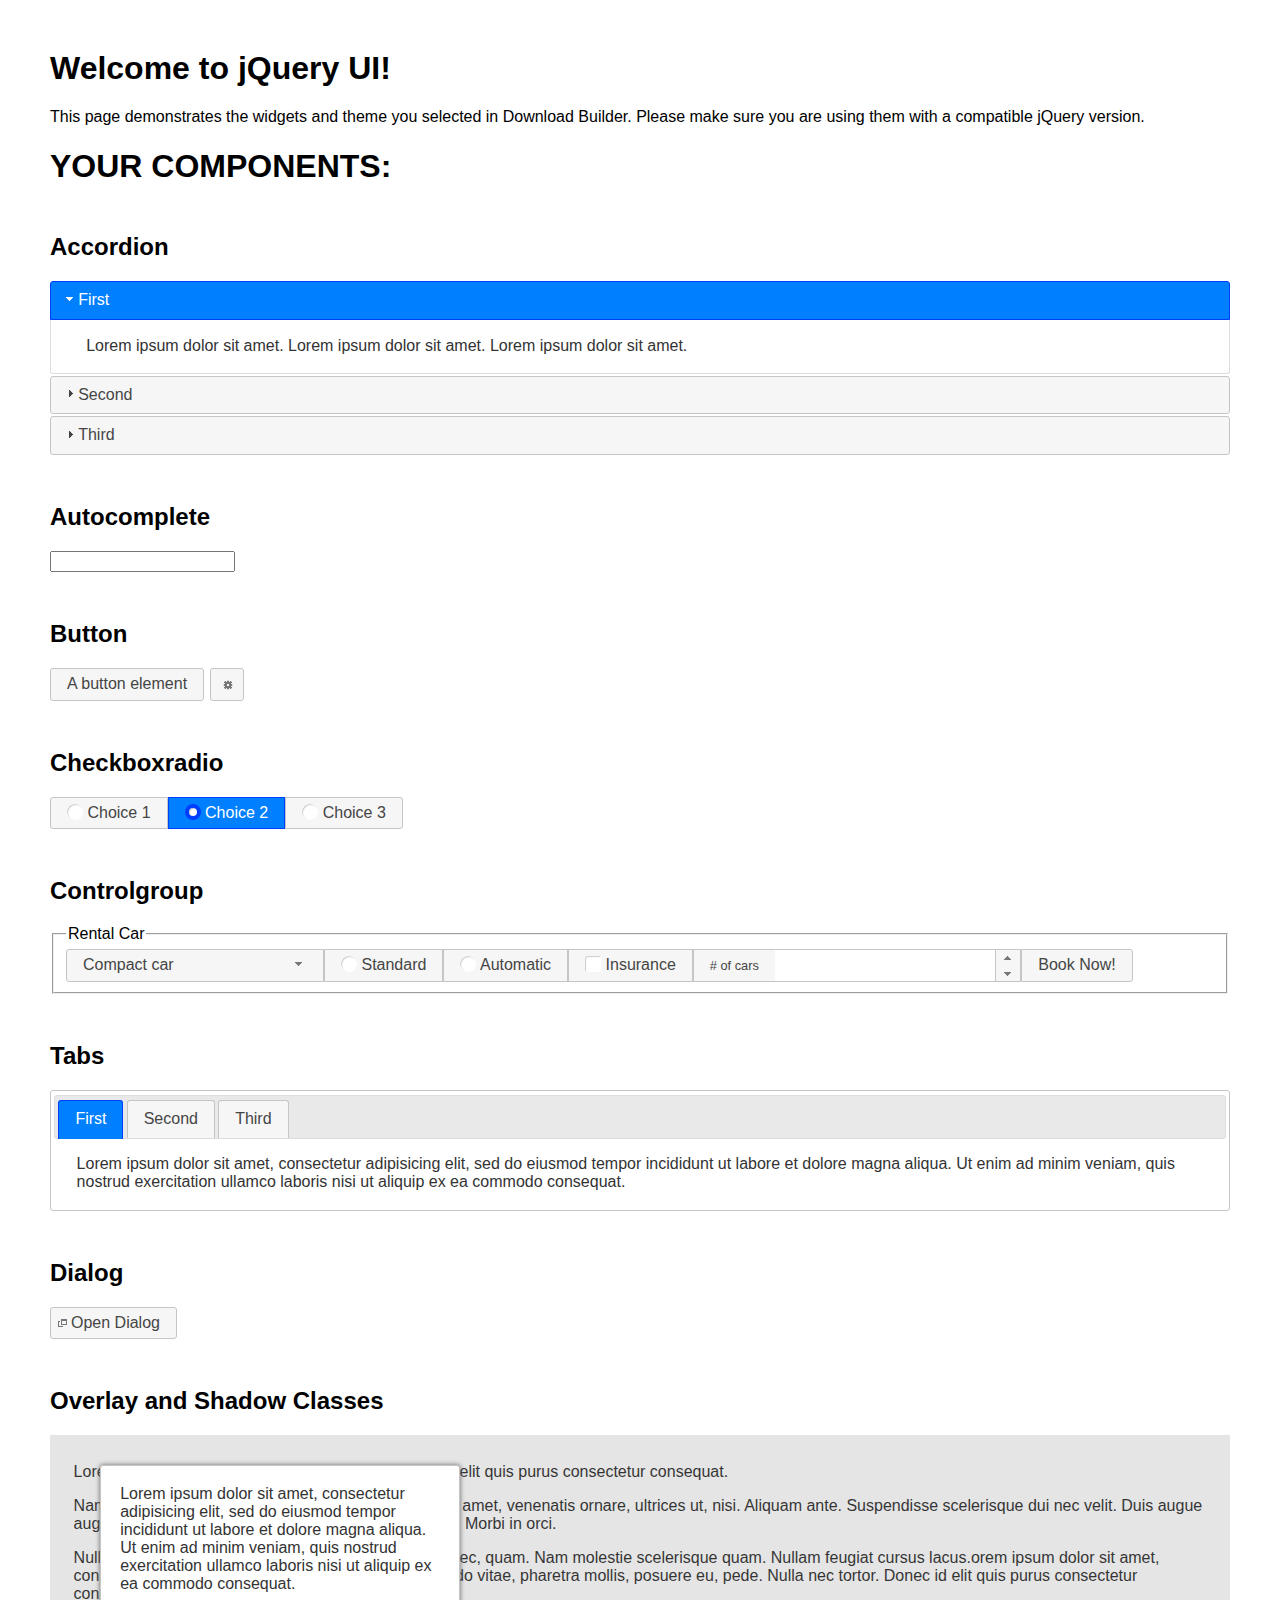
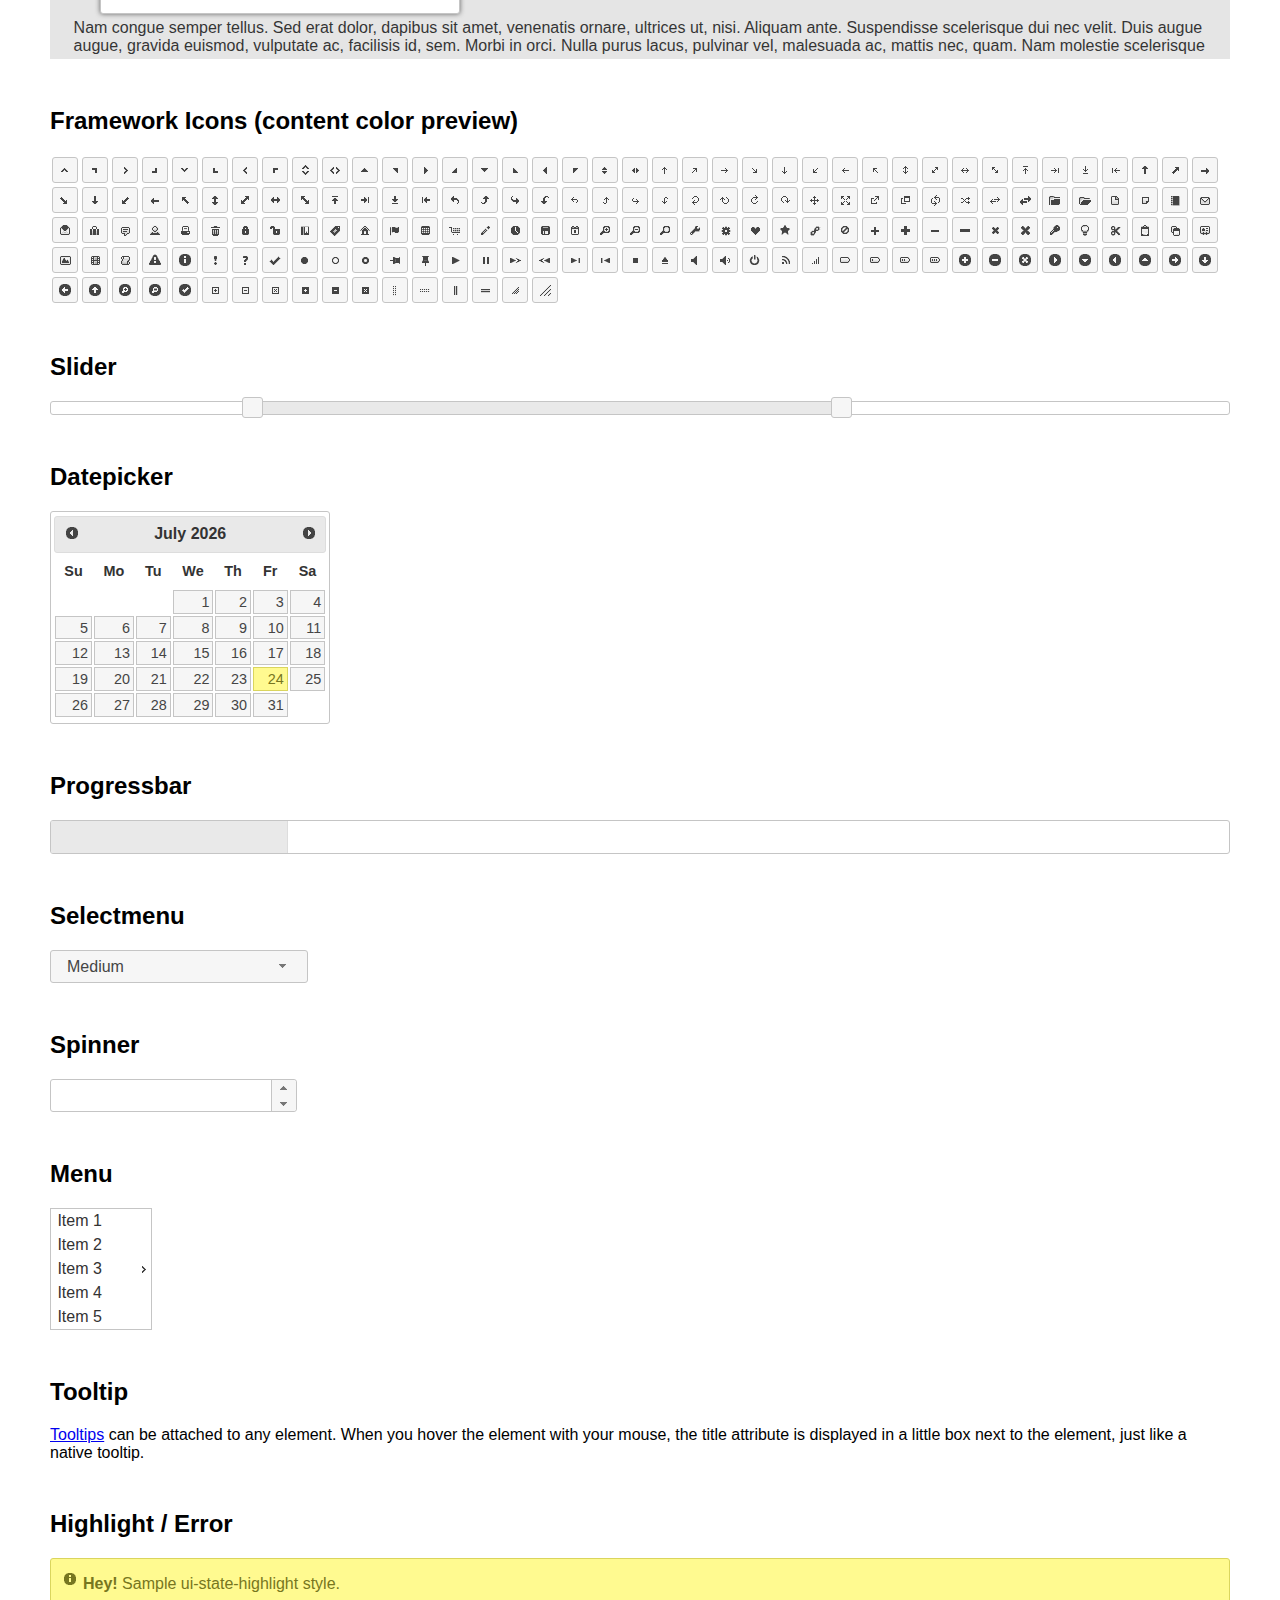
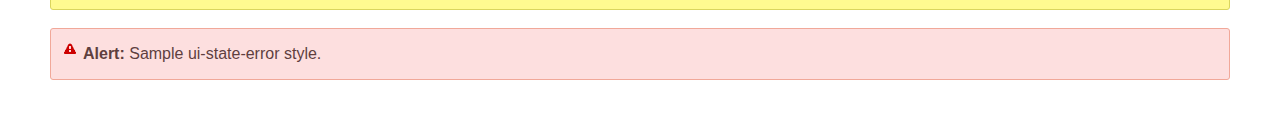
<file: make_ppt/static/js/jquery-ui-1.12.1.custom/index.html>
<!doctype html>
<html lang="us">
<head>
	<meta charset="utf-8">
	<title>jQuery UI Example Page</title>
	<link href="jquery-ui.css" rel="stylesheet">
	<style>
	body{
		font-family: "Trebuchet MS", sans-serif;
		margin: 50px;
	}
	.demoHeaders {
		margin-top: 2em;
	}
	#dialog-link {
		padding: .4em 1em .4em 20px;
		text-decoration: none;
		position: relative;
	}
	#dialog-link span.ui-icon {
		margin: 0 5px 0 0;
		position: absolute;
		left: .2em;
		top: 50%;
		margin-top: -8px;
	}
	#icons {
		margin: 0;
		padding: 0;
	}
	#icons li {
		margin: 2px;
		position: relative;
		padding: 4px 0;
		cursor: pointer;
		float: left;
		list-style: none;
	}
	#icons span.ui-icon {
		float: left;
		margin: 0 4px;
	}
	.fakewindowcontain .ui-widget-overlay {
		position: absolute;
	}
	select {
		width: 200px;
	}
	</style>
</head>
<body>

<h1>Welcome to jQuery UI!</h1>

<div class="ui-widget">
	<p>This page demonstrates the widgets and theme you selected in Download Builder. Please make sure you are using them with a compatible jQuery version.</p>
</div>

<h1>YOUR COMPONENTS:</h1>


<!-- Accordion -->
<h2 class="demoHeaders">Accordion</h2>
<div id="accordion">
	<h3>First</h3>
	<div>Lorem ipsum dolor sit amet. Lorem ipsum dolor sit amet. Lorem ipsum dolor sit amet.</div>
	<h3>Second</h3>
	<div>Phasellus mattis tincidunt nibh.</div>
	<h3>Third</h3>
	<div>Nam dui erat, auctor a, dignissim quis.</div>
</div>



<!-- Autocomplete -->
<h2 class="demoHeaders">Autocomplete</h2>
<div>
	<input id="autocomplete" title="type &quot;a&quot;">
</div>



<!-- Button -->
<h2 class="demoHeaders">Button</h2>
<button id="button">A button element</button>
<button id="button-icon">An icon-only button</button>



<!-- Checkboxradio -->
<h2 class="demoHeaders">Checkboxradio</h2>
<form style="margin-top: 1em;">
	<div id="radioset">
		<input type="radio" id="radio1" name="radio"><label for="radio1">Choice 1</label>
		<input type="radio" id="radio2" name="radio" checked="checked"><label for="radio2">Choice 2</label>
		<input type="radio" id="radio3" name="radio"><label for="radio3">Choice 3</label>
	</div>
</form>



<!-- Controlgroup -->
<h2 class="demoHeaders">Controlgroup</h2>
<fieldset>
	<legend>Rental Car</legend>
	<div id="controlgroup">
		<select id="car-type">
			<option>Compact car</option>
			<option>Midsize car</option>
			<option>Full size car</option>
			<option>SUV</option>
			<option>Luxury</option>
			<option>Truck</option>
			<option>Van</option>
		</select>
		<label for="transmission-standard">Standard</label>
		<input type="radio" name="transmission" id="transmission-standard">
		<label for="transmission-automatic">Automatic</label>
		<input type="radio" name="transmission" id="transmission-automatic">
		<label for="insurance">Insurance</label>
		<input type="checkbox" name="insurance" id="insurance">
		<label for="horizontal-spinner" class="ui-controlgroup-label"># of cars</label>
		<input id="horizontal-spinner" class="ui-spinner-input">
		<button>Book Now!</button>
	</div>
</fieldset>



<!-- Tabs -->
<h2 class="demoHeaders">Tabs</h2>
<div id="tabs">
	<ul>
		<li><a href="#tabs-1">First</a></li>
		<li><a href="#tabs-2">Second</a></li>
		<li><a href="#tabs-3">Third</a></li>
	</ul>
	<div id="tabs-1">Lorem ipsum dolor sit amet, consectetur adipisicing elit, sed do eiusmod tempor incididunt ut labore et dolore magna aliqua. Ut enim ad minim veniam, quis nostrud exercitation ullamco laboris nisi ut aliquip ex ea commodo consequat.</div>
	<div id="tabs-2">Phasellus mattis tincidunt nibh. Cras orci urna, blandit id, pretium vel, aliquet ornare, felis. Maecenas scelerisque sem non nisl. Fusce sed lorem in enim dictum bibendum.</div>
	<div id="tabs-3">Nam dui erat, auctor a, dignissim quis, sollicitudin eu, felis. Pellentesque nisi urna, interdum eget, sagittis et, consequat vestibulum, lacus. Mauris porttitor ullamcorper augue.</div>
</div>



<h2 class="demoHeaders">Dialog</h2>
<p>
	<button id="dialog-link" class="ui-button ui-corner-all ui-widget">
		<span class="ui-icon ui-icon-newwin"></span>Open Dialog
	</button>
</p>

<h2 class="demoHeaders">Overlay and Shadow Classes</h2>
<div style="position: relative; width: 96%; height: 200px; padding:1% 2%; overflow:hidden;" class="fakewindowcontain">
	<p>Lorem ipsum dolor sit amet,  Nulla nec tortor. Donec id elit quis purus consectetur consequat. </p><p>Nam congue semper tellus. Sed erat dolor, dapibus sit amet, venenatis ornare, ultrices ut, nisi. Aliquam ante. Suspendisse scelerisque dui nec velit. Duis augue augue, gravida euismod, vulputate ac, facilisis id, sem. Morbi in orci. </p><p>Nulla purus lacus, pulvinar vel, malesuada ac, mattis nec, quam. Nam molestie scelerisque quam. Nullam feugiat cursus lacus.orem ipsum dolor sit amet, consectetur adipiscing elit. Donec libero risus, commodo vitae, pharetra mollis, posuere eu, pede. Nulla nec tortor. Donec id elit quis purus consectetur consequat. </p><p>Nam congue semper tellus. Sed erat dolor, dapibus sit amet, venenatis ornare, ultrices ut, nisi. Aliquam ante. Suspendisse scelerisque dui nec velit. Duis augue augue, gravida euismod, vulputate ac, facilisis id, sem. Morbi in orci. Nulla purus lacus, pulvinar vel, malesuada ac, mattis nec, quam. Nam molestie scelerisque quam. </p><p>Nullam feugiat cursus lacus.orem ipsum dolor sit amet, consectetur adipiscing elit. Donec libero risus, commodo vitae, pharetra mollis, posuere eu, pede. Nulla nec tortor. Donec id elit quis purus consectetur consequat. Nam congue semper tellus. Sed erat dolor, dapibus sit amet, venenatis ornare, ultrices ut, nisi. Aliquam ante. </p><p>Suspendisse scelerisque dui nec velit. Duis augue augue, gravida euismod, vulputate ac, facilisis id, sem. Morbi in orci. Nulla purus lacus, pulvinar vel, malesuada ac, mattis nec, quam. Nam molestie scelerisque quam. Nullam feugiat cursus lacus.orem ipsum dolor sit amet, consectetur adipiscing elit. Donec libero risus, commodo vitae, pharetra mollis, posuere eu, pede. Nulla nec tortor. Donec id elit quis purus consectetur consequat. Nam congue semper tellus. Sed erat dolor, dapibus sit amet, venenatis ornare, ultrices ut, nisi. </p>

	<!-- ui-dialog -->
	<div class="ui-widget-overlay ui-front"></div>
	<div style="position: absolute; width: 320px; left: 50px; top: 30px; padding: 1.2em" class="ui-widget ui-front ui-widget-content ui-corner-all ui-widget-shadow">
		Lorem ipsum dolor sit amet, consectetur adipisicing elit, sed do eiusmod tempor incididunt ut labore et dolore magna aliqua. Ut enim ad minim veniam, quis nostrud exercitation ullamco laboris nisi ut aliquip ex ea commodo consequat.
	</div>

</div>

<!-- ui-dialog -->
<div id="dialog" title="Dialog Title">
	<p>Lorem ipsum dolor sit amet, consectetur adipisicing elit, sed do eiusmod tempor incididunt ut labore et dolore magna aliqua. Ut enim ad minim veniam, quis nostrud exercitation ullamco laboris nisi ut aliquip ex ea commodo consequat.</p>
</div>



<h2 class="demoHeaders">Framework Icons (content color preview)</h2>
<ul id="icons" class="ui-widget ui-helper-clearfix">
	<li class="ui-state-default ui-corner-all" title=".ui-icon-caret-1-n"><span class="ui-icon ui-icon-caret-1-n"></span></li>
	<li class="ui-state-default ui-corner-all" title=".ui-icon-caret-1-ne"><span class="ui-icon ui-icon-caret-1-ne"></span></li>
	<li class="ui-state-default ui-corner-all" title=".ui-icon-caret-1-e"><span class="ui-icon ui-icon-caret-1-e"></span></li>
	<li class="ui-state-default ui-corner-all" title=".ui-icon-caret-1-se"><span class="ui-icon ui-icon-caret-1-se"></span></li>
	<li class="ui-state-default ui-corner-all" title=".ui-icon-caret-1-s"><span class="ui-icon ui-icon-caret-1-s"></span></li>
	<li class="ui-state-default ui-corner-all" title=".ui-icon-caret-1-sw"><span class="ui-icon ui-icon-caret-1-sw"></span></li>
	<li class="ui-state-default ui-corner-all" title=".ui-icon-caret-1-w"><span class="ui-icon ui-icon-caret-1-w"></span></li>
	<li class="ui-state-default ui-corner-all" title=".ui-icon-caret-1-nw"><span class="ui-icon ui-icon-caret-1-nw"></span></li>
	<li class="ui-state-default ui-corner-all" title=".ui-icon-caret-2-n-s"><span class="ui-icon ui-icon-caret-2-n-s"></span></li>
	<li class="ui-state-default ui-corner-all" title=".ui-icon-caret-2-e-w"><span class="ui-icon ui-icon-caret-2-e-w"></span></li>
	<li class="ui-state-default ui-corner-all" title=".ui-icon-triangle-1-n"><span class="ui-icon ui-icon-triangle-1-n"></span></li>
	<li class="ui-state-default ui-corner-all" title=".ui-icon-triangle-1-ne"><span class="ui-icon ui-icon-triangle-1-ne"></span></li>
	<li class="ui-state-default ui-corner-all" title=".ui-icon-triangle-1-e"><span class="ui-icon ui-icon-triangle-1-e"></span></li>
	<li class="ui-state-default ui-corner-all" title=".ui-icon-triangle-1-se"><span class="ui-icon ui-icon-triangle-1-se"></span></li>
	<li class="ui-state-default ui-corner-all" title=".ui-icon-triangle-1-s"><span class="ui-icon ui-icon-triangle-1-s"></span></li>
	<li class="ui-state-default ui-corner-all" title=".ui-icon-triangle-1-sw"><span class="ui-icon ui-icon-triangle-1-sw"></span></li>
	<li class="ui-state-default ui-corner-all" title=".ui-icon-triangle-1-w"><span class="ui-icon ui-icon-triangle-1-w"></span></li>
	<li class="ui-state-default ui-corner-all" title=".ui-icon-triangle-1-nw"><span class="ui-icon ui-icon-triangle-1-nw"></span></li>
	<li class="ui-state-default ui-corner-all" title=".ui-icon-triangle-2-n-s"><span class="ui-icon ui-icon-triangle-2-n-s"></span></li>
	<li class="ui-state-default ui-corner-all" title=".ui-icon-triangle-2-e-w"><span class="ui-icon ui-icon-triangle-2-e-w"></span></li>
	<li class="ui-state-default ui-corner-all" title=".ui-icon-arrow-1-n"><span class="ui-icon ui-icon-arrow-1-n"></span></li>
	<li class="ui-state-default ui-corner-all" title=".ui-icon-arrow-1-ne"><span class="ui-icon ui-icon-arrow-1-ne"></span></li>
	<li class="ui-state-default ui-corner-all" title=".ui-icon-arrow-1-e"><span class="ui-icon ui-icon-arrow-1-e"></span></li>
	<li class="ui-state-default ui-corner-all" title=".ui-icon-arrow-1-se"><span class="ui-icon ui-icon-arrow-1-se"></span></li>
	<li class="ui-state-default ui-corner-all" title=".ui-icon-arrow-1-s"><span class="ui-icon ui-icon-arrow-1-s"></span></li>
	<li class="ui-state-default ui-corner-all" title=".ui-icon-arrow-1-sw"><span class="ui-icon ui-icon-arrow-1-sw"></span></li>
	<li class="ui-state-default ui-corner-all" title=".ui-icon-arrow-1-w"><span class="ui-icon ui-icon-arrow-1-w"></span></li>
	<li class="ui-state-default ui-corner-all" title=".ui-icon-arrow-1-nw"><span class="ui-icon ui-icon-arrow-1-nw"></span></li>
	<li class="ui-state-default ui-corner-all" title=".ui-icon-arrow-2-n-s"><span class="ui-icon ui-icon-arrow-2-n-s"></span></li>
	<li class="ui-state-default ui-corner-all" title=".ui-icon-arrow-2-ne-sw"><span class="ui-icon ui-icon-arrow-2-ne-sw"></span></li>
	<li class="ui-state-default ui-corner-all" title=".ui-icon-arrow-2-e-w"><span class="ui-icon ui-icon-arrow-2-e-w"></span></li>
	<li class="ui-state-default ui-corner-all" title=".ui-icon-arrow-2-se-nw"><span class="ui-icon ui-icon-arrow-2-se-nw"></span></li>
	<li class="ui-state-default ui-corner-all" title=".ui-icon-arrowstop-1-n"><span class="ui-icon ui-icon-arrowstop-1-n"></span></li>
	<li class="ui-state-default ui-corner-all" title=".ui-icon-arrowstop-1-e"><span class="ui-icon ui-icon-arrowstop-1-e"></span></li>
	<li class="ui-state-default ui-corner-all" title=".ui-icon-arrowstop-1-s"><span class="ui-icon ui-icon-arrowstop-1-s"></span></li>
	<li class="ui-state-default ui-corner-all" title=".ui-icon-arrowstop-1-w"><span class="ui-icon ui-icon-arrowstop-1-w"></span></li>
	<li class="ui-state-default ui-corner-all" title=".ui-icon-arrowthick-1-n"><span class="ui-icon ui-icon-arrowthick-1-n"></span></li>
	<li class="ui-state-default ui-corner-all" title=".ui-icon-arrowthick-1-ne"><span class="ui-icon ui-icon-arrowthick-1-ne"></span></li>
	<li class="ui-state-default ui-corner-all" title=".ui-icon-arrowthick-1-e"><span class="ui-icon ui-icon-arrowthick-1-e"></span></li>
	<li class="ui-state-default ui-corner-all" title=".ui-icon-arrowthick-1-se"><span class="ui-icon ui-icon-arrowthick-1-se"></span></li>
	<li class="ui-state-default ui-corner-all" title=".ui-icon-arrowthick-1-s"><span class="ui-icon ui-icon-arrowthick-1-s"></span></li>
	<li class="ui-state-default ui-corner-all" title=".ui-icon-arrowthick-1-sw"><span class="ui-icon ui-icon-arrowthick-1-sw"></span></li>
	<li class="ui-state-default ui-corner-all" title=".ui-icon-arrowthick-1-w"><span class="ui-icon ui-icon-arrowthick-1-w"></span></li>
	<li class="ui-state-default ui-corner-all" title=".ui-icon-arrowthick-1-nw"><span class="ui-icon ui-icon-arrowthick-1-nw"></span></li>
	<li class="ui-state-default ui-corner-all" title=".ui-icon-arrowthick-2-n-s"><span class="ui-icon ui-icon-arrowthick-2-n-s"></span></li>
	<li class="ui-state-default ui-corner-all" title=".ui-icon-arrowthick-2-ne-sw"><span class="ui-icon ui-icon-arrowthick-2-ne-sw"></span></li>
	<li class="ui-state-default ui-corner-all" title=".ui-icon-arrowthick-2-e-w"><span class="ui-icon ui-icon-arrowthick-2-e-w"></span></li>
	<li class="ui-state-default ui-corner-all" title=".ui-icon-arrowthick-2-se-nw"><span class="ui-icon ui-icon-arrowthick-2-se-nw"></span></li>
	<li class="ui-state-default ui-corner-all" title=".ui-icon-arrowthickstop-1-n"><span class="ui-icon ui-icon-arrowthickstop-1-n"></span></li>
	<li class="ui-state-default ui-corner-all" title=".ui-icon-arrowthickstop-1-e"><span class="ui-icon ui-icon-arrowthickstop-1-e"></span></li>
	<li class="ui-state-default ui-corner-all" title=".ui-icon-arrowthickstop-1-s"><span class="ui-icon ui-icon-arrowthickstop-1-s"></span></li>
	<li class="ui-state-default ui-corner-all" title=".ui-icon-arrowthickstop-1-w"><span class="ui-icon ui-icon-arrowthickstop-1-w"></span></li>
	<li class="ui-state-default ui-corner-all" title=".ui-icon-arrowreturnthick-1-w"><span class="ui-icon ui-icon-arrowreturnthick-1-w"></span></li>
	<li class="ui-state-default ui-corner-all" title=".ui-icon-arrowreturnthick-1-n"><span class="ui-icon ui-icon-arrowreturnthick-1-n"></span></li>
	<li class="ui-state-default ui-corner-all" title=".ui-icon-arrowreturnthick-1-e"><span class="ui-icon ui-icon-arrowreturnthick-1-e"></span></li>
	<li class="ui-state-default ui-corner-all" title=".ui-icon-arrowreturnthick-1-s"><span class="ui-icon ui-icon-arrowreturnthick-1-s"></span></li>
	<li class="ui-state-default ui-corner-all" title=".ui-icon-arrowreturn-1-w"><span class="ui-icon ui-icon-arrowreturn-1-w"></span></li>
	<li class="ui-state-default ui-corner-all" title=".ui-icon-arrowreturn-1-n"><span class="ui-icon ui-icon-arrowreturn-1-n"></span></li>
	<li class="ui-state-default ui-corner-all" title=".ui-icon-arrowreturn-1-e"><span class="ui-icon ui-icon-arrowreturn-1-e"></span></li>
	<li class="ui-state-default ui-corner-all" title=".ui-icon-arrowreturn-1-s"><span class="ui-icon ui-icon-arrowreturn-1-s"></span></li>
	<li class="ui-state-default ui-corner-all" title=".ui-icon-arrowrefresh-1-w"><span class="ui-icon ui-icon-arrowrefresh-1-w"></span></li>
	<li class="ui-state-default ui-corner-all" title=".ui-icon-arrowrefresh-1-n"><span class="ui-icon ui-icon-arrowrefresh-1-n"></span></li>
	<li class="ui-state-default ui-corner-all" title=".ui-icon-arrowrefresh-1-e"><span class="ui-icon ui-icon-arrowrefresh-1-e"></span></li>
	<li class="ui-state-default ui-corner-all" title=".ui-icon-arrowrefresh-1-s"><span class="ui-icon ui-icon-arrowrefresh-1-s"></span></li>
	<li class="ui-state-default ui-corner-all" title=".ui-icon-arrow-4"><span class="ui-icon ui-icon-arrow-4"></span></li>
	<li class="ui-state-default ui-corner-all" title=".ui-icon-arrow-4-diag"><span class="ui-icon ui-icon-arrow-4-diag"></span></li>
	<li class="ui-state-default ui-corner-all" title=".ui-icon-extlink"><span class="ui-icon ui-icon-extlink"></span></li>
	<li class="ui-state-default ui-corner-all" title=".ui-icon-newwin"><span class="ui-icon ui-icon-newwin"></span></li>
	<li class="ui-state-default ui-corner-all" title=".ui-icon-refresh"><span class="ui-icon ui-icon-refresh"></span></li>
	<li class="ui-state-default ui-corner-all" title=".ui-icon-shuffle"><span class="ui-icon ui-icon-shuffle"></span></li>
	<li class="ui-state-default ui-corner-all" title=".ui-icon-transfer-e-w"><span class="ui-icon ui-icon-transfer-e-w"></span></li>
	<li class="ui-state-default ui-corner-all" title=".ui-icon-transferthick-e-w"><span class="ui-icon ui-icon-transferthick-e-w"></span></li>
	<li class="ui-state-default ui-corner-all" title=".ui-icon-folder-collapsed"><span class="ui-icon ui-icon-folder-collapsed"></span></li>
	<li class="ui-state-default ui-corner-all" title=".ui-icon-folder-open"><span class="ui-icon ui-icon-folder-open"></span></li>
	<li class="ui-state-default ui-corner-all" title=".ui-icon-document"><span class="ui-icon ui-icon-document"></span></li>
	<li class="ui-state-default ui-corner-all" title=".ui-icon-document-b"><span class="ui-icon ui-icon-document-b"></span></li>
	<li class="ui-state-default ui-corner-all" title=".ui-icon-note"><span class="ui-icon ui-icon-note"></span></li>
	<li class="ui-state-default ui-corner-all" title=".ui-icon-mail-closed"><span class="ui-icon ui-icon-mail-closed"></span></li>
	<li class="ui-state-default ui-corner-all" title=".ui-icon-mail-open"><span class="ui-icon ui-icon-mail-open"></span></li>
	<li class="ui-state-default ui-corner-all" title=".ui-icon-suitcase"><span class="ui-icon ui-icon-suitcase"></span></li>
	<li class="ui-state-default ui-corner-all" title=".ui-icon-comment"><span class="ui-icon ui-icon-comment"></span></li>
	<li class="ui-state-default ui-corner-all" title=".ui-icon-person"><span class="ui-icon ui-icon-person"></span></li>
	<li class="ui-state-default ui-corner-all" title=".ui-icon-print"><span class="ui-icon ui-icon-print"></span></li>
	<li class="ui-state-default ui-corner-all" title=".ui-icon-trash"><span class="ui-icon ui-icon-trash"></span></li>
	<li class="ui-state-default ui-corner-all" title=".ui-icon-locked"><span class="ui-icon ui-icon-locked"></span></li>
	<li class="ui-state-default ui-corner-all" title=".ui-icon-unlocked"><span class="ui-icon ui-icon-unlocked"></span></li>
	<li class="ui-state-default ui-corner-all" title=".ui-icon-bookmark"><span class="ui-icon ui-icon-bookmark"></span></li>
	<li class="ui-state-default ui-corner-all" title=".ui-icon-tag"><span class="ui-icon ui-icon-tag"></span></li>
	<li class="ui-state-default ui-corner-all" title=".ui-icon-home"><span class="ui-icon ui-icon-home"></span></li>
	<li class="ui-state-default ui-corner-all" title=".ui-icon-flag"><span class="ui-icon ui-icon-flag"></span></li>
	<li class="ui-state-default ui-corner-all" title=".ui-icon-calculator"><span class="ui-icon ui-icon-calculator"></span></li>
	<li class="ui-state-default ui-corner-all" title=".ui-icon-cart"><span class="ui-icon ui-icon-cart"></span></li>
	<li class="ui-state-default ui-corner-all" title=".ui-icon-pencil"><span class="ui-icon ui-icon-pencil"></span></li>
	<li class="ui-state-default ui-corner-all" title=".ui-icon-clock"><span class="ui-icon ui-icon-clock"></span></li>
	<li class="ui-state-default ui-corner-all" title=".ui-icon-disk"><span class="ui-icon ui-icon-disk"></span></li>
	<li class="ui-state-default ui-corner-all" title=".ui-icon-calendar"><span class="ui-icon ui-icon-calendar"></span></li>
	<li class="ui-state-default ui-corner-all" title=".ui-icon-zoomin"><span class="ui-icon ui-icon-zoomin"></span></li>
	<li class="ui-state-default ui-corner-all" title=".ui-icon-zoomout"><span class="ui-icon ui-icon-zoomout"></span></li>
	<li class="ui-state-default ui-corner-all" title=".ui-icon-search"><span class="ui-icon ui-icon-search"></span></li>
	<li class="ui-state-default ui-corner-all" title=".ui-icon-wrench"><span class="ui-icon ui-icon-wrench"></span></li>
	<li class="ui-state-default ui-corner-all" title=".ui-icon-gear"><span class="ui-icon ui-icon-gear"></span></li>
	<li class="ui-state-default ui-corner-all" title=".ui-icon-heart"><span class="ui-icon ui-icon-heart"></span></li>
	<li class="ui-state-default ui-corner-all" title=".ui-icon-star"><span class="ui-icon ui-icon-star"></span></li>
	<li class="ui-state-default ui-corner-all" title=".ui-icon-link"><span class="ui-icon ui-icon-link"></span></li>
	<li class="ui-state-default ui-corner-all" title=".ui-icon-cancel"><span class="ui-icon ui-icon-cancel"></span></li>
	<li class="ui-state-default ui-corner-all" title=".ui-icon-plus"><span class="ui-icon ui-icon-plus"></span></li>
	<li class="ui-state-default ui-corner-all" title=".ui-icon-plusthick"><span class="ui-icon ui-icon-plusthick"></span></li>
	<li class="ui-state-default ui-corner-all" title=".ui-icon-minus"><span class="ui-icon ui-icon-minus"></span></li>
	<li class="ui-state-default ui-corner-all" title=".ui-icon-minusthick"><span class="ui-icon ui-icon-minusthick"></span></li>
	<li class="ui-state-default ui-corner-all" title=".ui-icon-close"><span class="ui-icon ui-icon-close"></span></li>
	<li class="ui-state-default ui-corner-all" title=".ui-icon-closethick"><span class="ui-icon ui-icon-closethick"></span></li>
	<li class="ui-state-default ui-corner-all" title=".ui-icon-key"><span class="ui-icon ui-icon-key"></span></li>
	<li class="ui-state-default ui-corner-all" title=".ui-icon-lightbulb"><span class="ui-icon ui-icon-lightbulb"></span></li>
	<li class="ui-state-default ui-corner-all" title=".ui-icon-scissors"><span class="ui-icon ui-icon-scissors"></span></li>
	<li class="ui-state-default ui-corner-all" title=".ui-icon-clipboard"><span class="ui-icon ui-icon-clipboard"></span></li>
	<li class="ui-state-default ui-corner-all" title=".ui-icon-copy"><span class="ui-icon ui-icon-copy"></span></li>
	<li class="ui-state-default ui-corner-all" title=".ui-icon-contact"><span class="ui-icon ui-icon-contact"></span></li>
	<li class="ui-state-default ui-corner-all" title=".ui-icon-image"><span class="ui-icon ui-icon-image"></span></li>
	<li class="ui-state-default ui-corner-all" title=".ui-icon-video"><span class="ui-icon ui-icon-video"></span></li>
	<li class="ui-state-default ui-corner-all" title=".ui-icon-script"><span class="ui-icon ui-icon-script"></span></li>
	<li class="ui-state-default ui-corner-all" title=".ui-icon-alert"><span class="ui-icon ui-icon-alert"></span></li>
	<li class="ui-state-default ui-corner-all" title=".ui-icon-info"><span class="ui-icon ui-icon-info"></span></li>
	<li class="ui-state-default ui-corner-all" title=".ui-icon-notice"><span class="ui-icon ui-icon-notice"></span></li>
	<li class="ui-state-default ui-corner-all" title=".ui-icon-help"><span class="ui-icon ui-icon-help"></span></li>
	<li class="ui-state-default ui-corner-all" title=".ui-icon-check"><span class="ui-icon ui-icon-check"></span></li>
	<li class="ui-state-default ui-corner-all" title=".ui-icon-bullet"><span class="ui-icon ui-icon-bullet"></span></li>
	<li class="ui-state-default ui-corner-all" title=".ui-icon-radio-off"><span class="ui-icon ui-icon-radio-off"></span></li>
	<li class="ui-state-default ui-corner-all" title=".ui-icon-radio-on"><span class="ui-icon ui-icon-radio-on"></span></li>
	<li class="ui-state-default ui-corner-all" title=".ui-icon-pin-w"><span class="ui-icon ui-icon-pin-w"></span></li>
	<li class="ui-state-default ui-corner-all" title=".ui-icon-pin-s"><span class="ui-icon ui-icon-pin-s"></span></li>
	<li class="ui-state-default ui-corner-all" title=".ui-icon-play"><span class="ui-icon ui-icon-play"></span></li>
	<li class="ui-state-default ui-corner-all" title=".ui-icon-pause"><span class="ui-icon ui-icon-pause"></span></li>
	<li class="ui-state-default ui-corner-all" title=".ui-icon-seek-next"><span class="ui-icon ui-icon-seek-next"></span></li>
	<li class="ui-state-default ui-corner-all" title=".ui-icon-seek-prev"><span class="ui-icon ui-icon-seek-prev"></span></li>
	<li class="ui-state-default ui-corner-all" title=".ui-icon-seek-end"><span class="ui-icon ui-icon-seek-end"></span></li>
	<li class="ui-state-default ui-corner-all" title=".ui-icon-seek-first"><span class="ui-icon ui-icon-seek-first"></span></li>
	<li class="ui-state-default ui-corner-all" title=".ui-icon-stop"><span class="ui-icon ui-icon-stop"></span></li>
	<li class="ui-state-default ui-corner-all" title=".ui-icon-eject"><span class="ui-icon ui-icon-eject"></span></li>
	<li class="ui-state-default ui-corner-all" title=".ui-icon-volume-off"><span class="ui-icon ui-icon-volume-off"></span></li>
	<li class="ui-state-default ui-corner-all" title=".ui-icon-volume-on"><span class="ui-icon ui-icon-volume-on"></span></li>
	<li class="ui-state-default ui-corner-all" title=".ui-icon-power"><span class="ui-icon ui-icon-power"></span></li>
	<li class="ui-state-default ui-corner-all" title=".ui-icon-signal-diag"><span class="ui-icon ui-icon-signal-diag"></span></li>
	<li class="ui-state-default ui-corner-all" title=".ui-icon-signal"><span class="ui-icon ui-icon-signal"></span></li>
	<li class="ui-state-default ui-corner-all" title=".ui-icon-battery-0"><span class="ui-icon ui-icon-battery-0"></span></li>
	<li class="ui-state-default ui-corner-all" title=".ui-icon-battery-1"><span class="ui-icon ui-icon-battery-1"></span></li>
	<li class="ui-state-default ui-corner-all" title=".ui-icon-battery-2"><span class="ui-icon ui-icon-battery-2"></span></li>
	<li class="ui-state-default ui-corner-all" title=".ui-icon-battery-3"><span class="ui-icon ui-icon-battery-3"></span></li>
	<li class="ui-state-default ui-corner-all" title=".ui-icon-circle-plus"><span class="ui-icon ui-icon-circle-plus"></span></li>
	<li class="ui-state-default ui-corner-all" title=".ui-icon-circle-minus"><span class="ui-icon ui-icon-circle-minus"></span></li>
	<li class="ui-state-default ui-corner-all" title=".ui-icon-circle-close"><span class="ui-icon ui-icon-circle-close"></span></li>
	<li class="ui-state-default ui-corner-all" title=".ui-icon-circle-triangle-e"><span class="ui-icon ui-icon-circle-triangle-e"></span></li>
	<li class="ui-state-default ui-corner-all" title=".ui-icon-circle-triangle-s"><span class="ui-icon ui-icon-circle-triangle-s"></span></li>
	<li class="ui-state-default ui-corner-all" title=".ui-icon-circle-triangle-w"><span class="ui-icon ui-icon-circle-triangle-w"></span></li>
	<li class="ui-state-default ui-corner-all" title=".ui-icon-circle-triangle-n"><span class="ui-icon ui-icon-circle-triangle-n"></span></li>
	<li class="ui-state-default ui-corner-all" title=".ui-icon-circle-arrow-e"><span class="ui-icon ui-icon-circle-arrow-e"></span></li>
	<li class="ui-state-default ui-corner-all" title=".ui-icon-circle-arrow-s"><span class="ui-icon ui-icon-circle-arrow-s"></span></li>
	<li class="ui-state-default ui-corner-all" title=".ui-icon-circle-arrow-w"><span class="ui-icon ui-icon-circle-arrow-w"></span></li>
	<li class="ui-state-default ui-corner-all" title=".ui-icon-circle-arrow-n"><span class="ui-icon ui-icon-circle-arrow-n"></span></li>
	<li class="ui-state-default ui-corner-all" title=".ui-icon-circle-zoomin"><span class="ui-icon ui-icon-circle-zoomin"></span></li>
	<li class="ui-state-default ui-corner-all" title=".ui-icon-circle-zoomout"><span class="ui-icon ui-icon-circle-zoomout"></span></li>
	<li class="ui-state-default ui-corner-all" title=".ui-icon-circle-check"><span class="ui-icon ui-icon-circle-check"></span></li>
	<li class="ui-state-default ui-corner-all" title=".ui-icon-circlesmall-plus"><span class="ui-icon ui-icon-circlesmall-plus"></span></li>
	<li class="ui-state-default ui-corner-all" title=".ui-icon-circlesmall-minus"><span class="ui-icon ui-icon-circlesmall-minus"></span></li>
	<li class="ui-state-default ui-corner-all" title=".ui-icon-circlesmall-close"><span class="ui-icon ui-icon-circlesmall-close"></span></li>
	<li class="ui-state-default ui-corner-all" title=".ui-icon-squaresmall-plus"><span class="ui-icon ui-icon-squaresmall-plus"></span></li>
	<li class="ui-state-default ui-corner-all" title=".ui-icon-squaresmall-minus"><span class="ui-icon ui-icon-squaresmall-minus"></span></li>
	<li class="ui-state-default ui-corner-all" title=".ui-icon-squaresmall-close"><span class="ui-icon ui-icon-squaresmall-close"></span></li>
	<li class="ui-state-default ui-corner-all" title=".ui-icon-grip-dotted-vertical"><span class="ui-icon ui-icon-grip-dotted-vertical"></span></li>
	<li class="ui-state-default ui-corner-all" title=".ui-icon-grip-dotted-horizontal"><span class="ui-icon ui-icon-grip-dotted-horizontal"></span></li>
	<li class="ui-state-default ui-corner-all" title=".ui-icon-grip-solid-vertical"><span class="ui-icon ui-icon-grip-solid-vertical"></span></li>
	<li class="ui-state-default ui-corner-all" title=".ui-icon-grip-solid-horizontal"><span class="ui-icon ui-icon-grip-solid-horizontal"></span></li>
	<li class="ui-state-default ui-corner-all" title=".ui-icon-gripsmall-diagonal-se"><span class="ui-icon ui-icon-gripsmall-diagonal-se"></span></li>
	<li class="ui-state-default ui-corner-all" title=".ui-icon-grip-diagonal-se"><span class="ui-icon ui-icon-grip-diagonal-se"></span></li>
</ul>


<!-- Slider -->
<h2 class="demoHeaders">Slider</h2>
<div id="slider"></div>



<!-- Datepicker -->
<h2 class="demoHeaders">Datepicker</h2>
<div id="datepicker"></div>



<!-- Progressbar -->
<h2 class="demoHeaders">Progressbar</h2>
<div id="progressbar"></div>



<!-- Progressbar -->
<h2 class="demoHeaders">Selectmenu</h2>
<select id="selectmenu">
	<option>Slower</option>
	<option>Slow</option>
	<option selected="selected">Medium</option>
	<option>Fast</option>
	<option>Faster</option>
</select>



<!-- Spinner -->
<h2 class="demoHeaders">Spinner</h2>
<input id="spinner">



<!-- Menu -->
<h2 class="demoHeaders">Menu</h2>
<ul style="width:100px;" id="menu">
	<li><div>Item 1</div></li>
	<li><div>Item 2</div></li>
	<li><div>Item 3</div>
		<ul>
			<li><div>Item 3-1</div></li>
			<li><div>Item 3-2</div></li>
			<li><div>Item 3-3</div></li>
			<li><div>Item 3-4</div></li>
			<li><div>Item 3-5</div></li>
		</ul>
	</li>
	<li><div>Item 4</div></li>
	<li><div>Item 5</div></li>
</ul>



<!-- Tooltip -->
<h2 class="demoHeaders">Tooltip</h2>
<p id="tooltip">
	<a href="#" title="That&apos;s what this widget is">Tooltips</a> can be attached to any element. When you hover
the element with your mouse, the title attribute is displayed in a little box next to the element, just like a native tooltip.
</p>


<!-- Highlight / Error -->
<h2 class="demoHeaders">Highlight / Error</h2>
<div class="ui-widget">
	<div class="ui-state-highlight ui-corner-all" style="margin-top: 20px; padding: 0 .7em;">
		<p><span class="ui-icon ui-icon-info" style="float: left; margin-right: .3em;"></span>
		<strong>Hey!</strong> Sample ui-state-highlight style.</p>
	</div>
</div>
<br>
<div class="ui-widget">
	<div class="ui-state-error ui-corner-all" style="padding: 0 .7em;">
		<p><span class="ui-icon ui-icon-alert" style="float: left; margin-right: .3em;"></span>
		<strong>Alert:</strong> Sample ui-state-error style.</p>
	</div>
</div>

<script src="external/jquery/jquery.js"></script>
<script src="jquery-ui.js"></script>
<script>

$( "#accordion" ).accordion();



var availableTags = [
	"ActionScript",
	"AppleScript",
	"Asp",
	"BASIC",
	"C",
	"C++",
	"Clojure",
	"COBOL",
	"ColdFusion",
	"Erlang",
	"Fortran",
	"Groovy",
	"Haskell",
	"Java",
	"JavaScript",
	"Lisp",
	"Perl",
	"PHP",
	"Python",
	"Ruby",
	"Scala",
	"Scheme"
];
$( "#autocomplete" ).autocomplete({
	source: availableTags
});



$( "#button" ).button();
$( "#button-icon" ).button({
	icon: "ui-icon-gear",
	showLabel: false
});



$( "#radioset" ).buttonset();



$( "#controlgroup" ).controlgroup();



$( "#tabs" ).tabs();



$( "#dialog" ).dialog({
	autoOpen: false,
	width: 400,
	buttons: [
		{
			text: "Ok",
			click: function() {
				$( this ).dialog( "close" );
			}
		},
		{
			text: "Cancel",
			click: function() {
				$( this ).dialog( "close" );
			}
		}
	]
});

// Link to open the dialog
$( "#dialog-link" ).click(function( event ) {
	$( "#dialog" ).dialog( "open" );
	event.preventDefault();
});



$( "#datepicker" ).datepicker({
	inline: true
});



$( "#slider" ).slider({
	range: true,
	values: [ 17, 67 ]
});



$( "#progressbar" ).progressbar({
	value: 20
});



$( "#spinner" ).spinner();



$( "#menu" ).menu();



$( "#tooltip" ).tooltip();



$( "#selectmenu" ).selectmenu();


// Hover states on the static widgets
$( "#dialog-link, #icons li" ).hover(
	function() {
		$( this ).addClass( "ui-state-hover" );
	},
	function() {
		$( this ).removeClass( "ui-state-hover" );
	}
);
</script>
</body>
</html>
</file>
